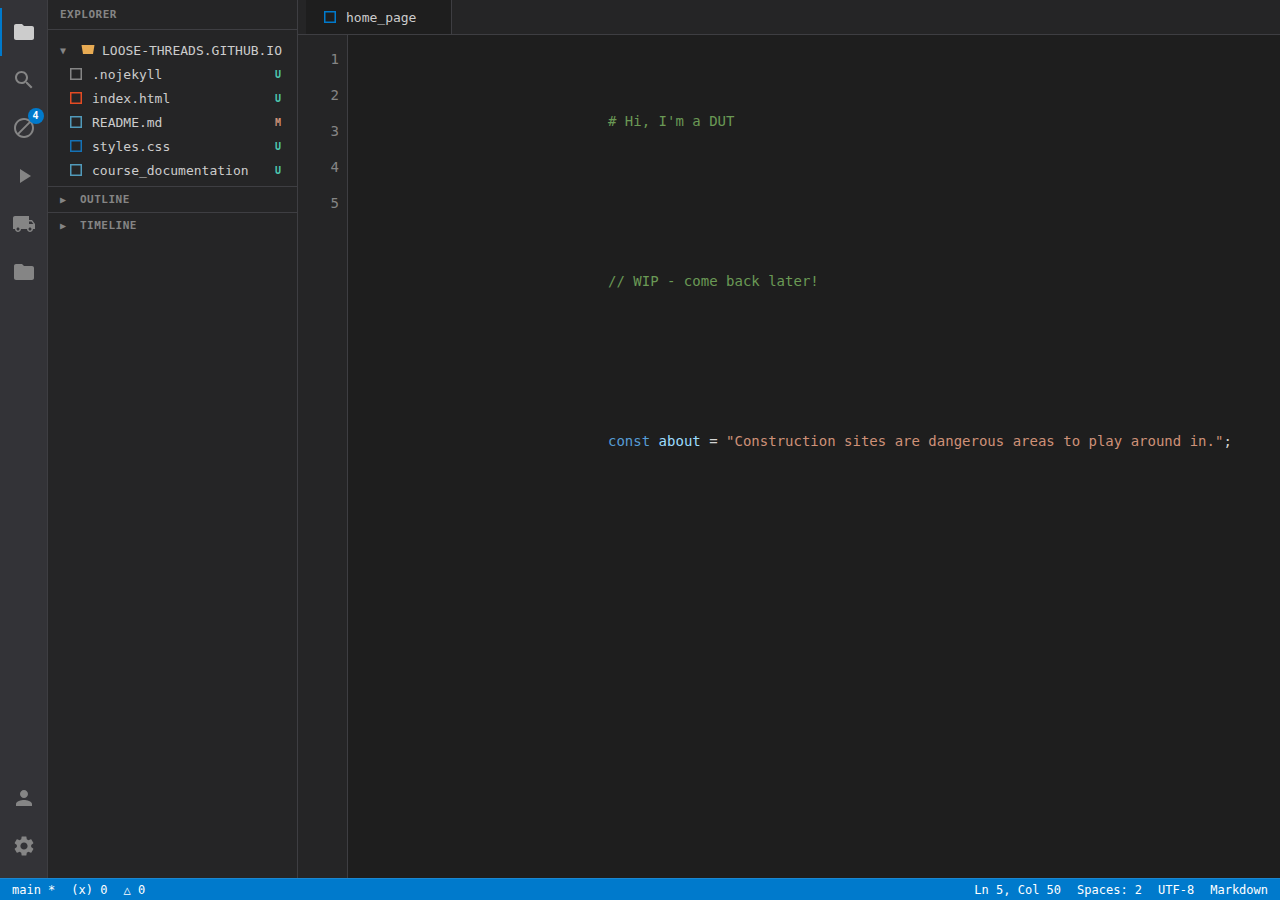
<file: index.html>
<!DOCTYPE html>
<html lang="en">
<head>
    <meta charset="UTF-8">
    <meta name="viewport" content="width=device-width, initial-scale=1.0">
    <title>Home - Personal Site</title>
    <link rel="stylesheet" href="styles.css">
    <script src="script.js" defer></script>
</head>
<body>
    <div class="container">
        <!-- Activity Bar (VSCode-style) -->
        <div class="activity-bar">
            <div class="activity-icon active" title="Explorer" data-view="explorer">
                <svg width="24" height="24" viewBox="0 0 24 24" fill="currentColor">
                    <path d="M10 4H4c-1.1 0-1.99.9-1.99 2L2 18c0 1.1.9 2 2 2h16c1.1 0 2-.9 2-2V8c0-1.1-.9-2-2-2h-8l-2-2z"/>
                </svg>
            </div>
            <div class="activity-icon" title="Search">
                <svg width="24" height="24" viewBox="0 0 24 24" fill="currentColor">
                    <path d="M15.5 14h-.79l-.28-.27C15.41 12.59 16 11.11 16 9.5 16 5.91 13.09 3 9.5 3S3 5.91 3 9.5 5.91 16 9.5 16c1.61 0 3.09-.59 4.23-1.57l.27.28v.79l5 4.99L20.49 19l-4.99-5zm-6 0C7.01 14 5 11.99 5 9.5S7.01 5 9.5 5 14 7.01 14 9.5 11.99 14 9.5 14z"/>
                </svg>
            </div>
            <div class="activity-icon has-badge" title="Source Control">
                <svg width="24" height="24" viewBox="0 0 24 24" fill="currentColor">
                    <path d="M12 2C6.48 2 2 6.48 2 12s4.48 10 10 10 10-4.48 10-10S17.52 2 12 2zM4 12c0-4.42 3.58-8 8-8 1.85 0 3.55.63 4.9 1.69L5.69 16.9C4.63 15.55 4 13.85 4 12zm8 8c-1.85 0-3.55-.63-4.9-1.69L18.31 7.1C19.37 8.45 20 10.15 20 12c0 4.42-3.58 8-8 8z"/>
                </svg>
                <span class="activity-badge">4</span>
            </div>
            <div class="activity-icon" title="Run and Debug">
                <svg width="24" height="24" viewBox="0 0 24 24" fill="currentColor">
                    <path d="M8 5v14l11-7z"/>
                </svg>
            </div>
            <div class="activity-icon" title="Extensions">
                <svg width="24" height="24" viewBox="0 0 24 24" fill="currentColor">
                    <path d="M20 8h-3V4H3c-1.1 0-2 .9-2 2v11h2c0 1.66 1.34 3 3 3s3-1.34 3-3h6c0 1.66 1.34 3 3 3s3-1.34 3-3h2v-5l-3-4zM6 18.5c-.83 0-1.5-.67-1.5-1.5s.67-1.5 1.5-1.5 1.5.67 1.5 1.5-.67 1.5-1.5 1.5zm13.5-9l1.96 2.5H17V9.5h2.5zm-1.5 9c-.83 0-1.5-.67-1.5-1.5s.67-1.5 1.5-1.5 1.5.67 1.5 1.5-.67 1.5-1.5 1.5z"/>
                </svg>
            </div>
            <div class="activity-icon" title="Portfolio" data-view="portfolio">
                <svg width="24" height="24" viewBox="0 0 24 24" fill="currentColor">
                    <path d="M10 4H4c-1.1 0-1.99.9-1.99 2L2 18c0 1.1.9 2 2 2h16c1.1 0 2-.9 2-2V8c0-1.1-.9-2-2-2h-8l-2-2z"/>
                </svg>
            </div>
            <div class="activity-bar-spacer"></div>
            <div class="activity-icon" title="Account">
                <svg width="24" height="24" viewBox="0 0 24 24" fill="currentColor">
                    <path d="M12 12c2.21 0 4-1.79 4-4s-1.79-4-4-4-4 1.79-4 4 1.79 4 4 4zm0 2c-2.67 0-8 1.34-8 4v2h16v-2c0-2.66-5.33-4-8-4z"/>
                </svg>
            </div>
            <div class="activity-icon" title="Settings">
                <svg width="24" height="24" viewBox="0 0 24 24" fill="currentColor">
                    <path d="M19.14 12.94c.04-.31.06-.63.06-.94 0-.31-.02-.63-.06-.94l2.03-1.58c.18-.14.23-.41.12-.61l-1.92-3.32c-.12-.22-.37-.29-.59-.22l-2.39.96c-.5-.38-1.03-.7-1.62-.94l-.36-2.54c-.04-.24-.24-.41-.48-.41h-3.84c-.24 0-.43.17-.47.41l-.36 2.54c-.59.24-1.13.57-1.62.94l-2.39-.96c-.22-.08-.47 0-.59.22L2.74 8.87c-.12.21-.08.47.12.61l2.03 1.58c-.04.31-.06.63-.06.94s.02.63.06.94l-2.03 1.58c-.18.14-.23.41-.12.61l1.92 3.32c.12.22.37.29.59.22l2.39-.96c.5.38 1.03.7 1.62.94l.36 2.54c.04.24.24.41.48.41h3.84c.24 0 .44-.17.47-.41l.36-2.54c.59-.24 1.13-.56 1.62-.94l2.39.96c.22.08.47 0 .59-.22l1.92-3.32c.12-.22.07-.47-.12-.61l-2.01-1.58zM12 15.6c-1.98 0-3.6-1.62-3.6-3.6s1.62-3.6 3.6-3.6 3.6 1.62 3.6 3.6-1.62 3.6-3.6 3.6z"/>
                </svg>
            </div>
        </div>

        <!-- Sidebar -->
        <div class="sidebar" id="explorer-sidebar">
            <div class="sidebar-header">
                <span class="sidebar-title">EXPLORER</span>
            </div>
            <div class="sidebar-content">
                <div class="file-tree">
                    <div class="folder-section">
                        <span class="folder-toggle">▼</span>
                        <span class="folder-icon">
                            <svg width="16" height="16" viewBox="0 0 16 16" fill="currentColor"><path d="M1.5 3h13l-1.5 9h-10L1.5 3z"/></svg>
                        </span>
                        <span class="folder-name">LOOSE-THREADS.GITHUB.IO</span>
                    </div>
                    <div class="folder-children">
                        <div class="file-item">
                            <span class="file-icon file-plain"><svg width="16" height="16" viewBox="0 0 16 16" fill="currentColor"><path d="M2 2h12v12H2V2zm1.5 1.5v9h9v-9h-9z"/></svg></span>
                            <span class="file-name">.nojekyll</span>
                            <span class="git-status git-untracked">U</span>
                        </div>
                        <div class="file-item">
                            <span class="file-icon file-html"><svg width="16" height="16" viewBox="0 0 16 16" fill="currentColor"><path d="M2 2h12v12H2V2zm1.5 1.5v9h9v-9h-9z"/></svg></span>
                            <span class="file-name">index.html</span>
                            <span class="git-status git-untracked">U</span>
                        </div>
                        <div class="file-item">
                            <span class="file-icon file-md"><svg width="16" height="16" viewBox="0 0 16 16" fill="currentColor"><path d="M2 2h12v12H2V2zm1.5 1.5v9h9v-9h-9z"/></svg></span>
                            <span class="file-name">README.md</span>
                            <span class="git-status git-modified">M</span>
                        </div>
                        <div class="file-item">
                            <span class="file-icon file-css"><svg width="16" height="16" viewBox="0 0 16 16" fill="currentColor"><path d="M2 2h12v12H2V2zm1.5 1.5v9h9v-9h-9z"/></svg></span>
                            <span class="file-name">styles.css</span>
                            <span class="git-status git-untracked">U</span>
                        </div>
                        <div class="file-item" data-file="course_documentation">
                            <span class="file-icon file-md"><svg width="16" height="16" viewBox="0 0 16 16" fill="currentColor"><path d="M2 2h12v12H2V2zm1.5 1.5v9h9v-9h-9z"/></svg></span>
                            <span class="file-name">course_documentation</span>
                            <span class="git-status git-untracked">U</span>
                        </div>
                    </div>
                </div>
                <div class="sidebar-section">
                    <span class="section-toggle">▶</span>
                    <span class="section-title">OUTLINE</span>
                </div>
                <div class="sidebar-section">
                    <span class="section-toggle">▶</span>
                    <span class="section-title">TIMELINE</span>
                </div>
            </div>
        </div>

        <!-- Portfolio Sidebar (Remote Explorer style) -->
        <div class="sidebar portfolio-sidebar" id="portfolio-sidebar" style="display: none;">
            <div class="sidebar-header">
                <span class="sidebar-title">PORTFOLIO</span>
            </div>
            <div class="sidebar-content">
                <div class="portfolio-dropdown">
                    <select class="portfolio-select">
                        <option>All Projects</option>
                    </select>
                    <div class="portfolio-actions">
                        <button class="portfolio-action-btn" title="Refresh">
                            <svg width="16" height="16" viewBox="0 0 16 16" fill="currentColor">
                                <path d="M8 0a8 8 0 1 0 0 16A8 8 0 0 0 8 0zM7.5 4.025a.5.5 0 0 1 .5-.5h1.5a.5.5 0 0 1 0 1H8.5v1.5a.5.5 0 0 1-1 0v-1.5zm-2 4a.5.5 0 0 1 .5.5h1.5a.5.5 0 0 1 0-1H6.5V6.5a.5.5 0 0 1 1 0v1.5z"/>
                            </svg>
                        </button>
                        <button class="portfolio-action-btn" title="Collapse All">
                            <svg width="16" height="16" viewBox="0 0 16 16" fill="currentColor">
                                <path d="M1 8a7 7 0 1 0 14 0A7 7 0 0 0 1 8zm15 0A8 8 0 1 1 0 8a8 8 0 0 1 16 0zM4.5 7.5a.5.5 0 0 0 0 1h7a.5.5 0 0 0 0-1h-7z"/>
                            </svg>
                        </button>
                    </div>
                </div>
                
                <div class="portfolio-section">
                    <div class="portfolio-section-header" data-toggle="hw">
                        <span class="portfolio-toggle">▼</span>
                        <span class="portfolio-section-title">HW</span>
                    </div>
                    <div class="portfolio-section-content" id="hw-content">
                        <div class="portfolio-item">
                            <span class="portfolio-item-icon">📄</span>
                            <span class="portfolio-item-name">Project 1</span>
                        </div>
                    </div>
                </div>
                
                <div class="portfolio-section">
                    <div class="portfolio-section-header" data-toggle="systems">
                        <span class="portfolio-toggle">▼</span>
                        <span class="portfolio-section-title">Systems</span>
                    </div>
                    <div class="portfolio-section-content" id="systems-content">
                        <div class="portfolio-item">
                            <span class="portfolio-item-icon">📄</span>
                            <span class="portfolio-item-name">System 1</span>
                        </div>
                    </div>
                </div>
                
                <div class="sidebar-section portfolio-help">
                    <span class="section-toggle">▶</span>
                    <span class="section-title">HELP AND FEEDBACK</span>
                </div>
            </div>
        </div>

        <!-- Editor Area -->
        <div class="editor-area">
            <div class="editor-tabs" id="editor-tabs">
                <div class="tab active" data-tab="home_page">
                    <span class="tab-icon">
                        <svg width="16" height="16" viewBox="0 0 16 16" fill="currentColor"><path d="M2 2v12h12V2H2zm1.5 1.5h9v9h-9v-9z"/></svg>
                    </span>
                    <span class="tab-name">home_page</span>
                    <span class="tab-close">×</span>
                </div>
            </div>
            <div class="editor-content">
                <!-- Home Page Content -->
                <div class="tab-content active" data-content="home_page">
                    <div class="editor-line-numbers">
                        <span>1</span>
                        <span>2</span>
                        <span>3</span>
                        <span>4</span>
                        <span>5</span>
                    </div>
                    <div class="editor-text">
                        <div class="line">
                            <span class="comment"># Hi, I'm a DUT </span>
                        </div>
                        <div class="line"></div>
                        <div class="line">
                            <span class="comment">// WIP - come back later! </span>
                        </div>
                        <div class="line"></div>
                        <div class="line">
                            <span class="keyword">const</span> <span class="variable">about</span> <span class="operator">=</span> <span class="string">"Construction sites are dangerous areas to play around in."</span><span class="punctuation">;</span>
                        </div>
                    </div>
                </div>
                
                <!-- Course Documentation Content -->
                <div class="tab-content notion-content" data-content="course_documentation">
                    <div class="notion-page">
                        <div class="notion-header">
                            <h1 class="notion-title">Course Documentation</h1>
                        </div>
                        <div class="notion-body">
                            <!-- 2025WT1 -->
                            <div class="notion-section">
                                <h2 class="notion-heading">2025WT1</h2>
                                <div class="notion-course-list">
                                    <a href="courses/elec402.html" class="notion-course-link">
                                        <div class="notion-course-item">
                                            <span class="course-name"><span class="course-code">ELEC 402:</span> Introduction to VLSI Systems</span>
                                        </div>
                                    </a>
                                    <a href="courses/cpen442.html" class="notion-course-link">
                                        <div class="notion-course-item">
                                            <span class="course-name"><span class="course-code">CPEN 442:</span> Introduction to Computer Security</span>
                                        </div>
                                    </a>
                                    <a href="courses/cpsc418.html" class="notion-course-link">
                                        <div class="notion-course-item">
                                            <span class="course-name"><span class="course-code">CPSC 418:</span> Parallel Computation</span>
                                        </div>
                                    </a>
                                    <a href="courses/cpsc340.html" class="notion-course-link">
                                        <div class="notion-course-item">
                                            <span class="course-name"><span class="course-code">CPSC 340:</span> Machine Learning and Data Mining</span>
                                        </div>
                                    </a>
                                </div>
                            </div>
                            
                            <!-- 2025WT2 -->
                            <div class="notion-section">
                                <h2 class="notion-heading">2025WT2</h2>
                                <div class="notion-course-list">
                                    <a href="courses/course3.html" class="notion-course-link">
                                        <div class="notion-course-item">
                                            <span class="course-name"><span class="course-code">COURSE 3:</span> Course Name 3</span>
                                        </div>
                                    </a>
                                </div>
                            </div>
                        </div>
                    </div>
                </div>
            </div>
        </div>
    </div>

    <!-- Status Bar (VSCode-style) -->
    <div class="status-bar">
        <div class="status-left">
            <span class="status-item status-branch">main *</span>
            <span class="status-item status-errors">(x) 0</span>
            <span class="status-item status-warnings">△ 0</span>
        </div>
        <div class="status-right">
            <span class="status-item">Ln 5, Col 50</span>
            <span class="status-item">Spaces: 2</span>
            <span class="status-item">UTF-8</span>
            <span class="status-item">Markdown</span>
        </div>
    </div>
</body>
</html>
</file>
<file: styles.css>
/* VSCode-inspired color scheme */
:root {
    --bg-primary: #1e1e1e;
    --bg-secondary: #252526;
    --bg-tertiary: #2d2d30;
    --bg-hover: #2a2d2e;
    --bg-active: #37373d;
    --border-color: #3e3e42;
    --text-primary: #cccccc;
    --text-secondary: #858585;
    --text-muted: #6a6a6a;
    --accent-blue: #007acc;
    --accent-blue-hover: #1a8cd8;
    --activity-bar-bg: #333337;
    --sidebar-bg: #252526;
    --editor-bg: #1e1e1e;
    --status-bar-bg: #007acc;
    --line-number-color: #858585;
}

* {
    margin: 0;
    padding: 0;
    box-sizing: border-box;
}

body {
    font-family: 'Segoe UI', 'SF Mono', 'Monaco', 'Cascadia Code', 'Roboto Mono', monospace;
    background-color: var(--bg-primary);
    color: var(--text-primary);
    overflow: hidden;
    height: 100vh;
    display: flex;
    flex-direction: column;
}

.container {
    display: flex;
    flex: 1;
    overflow: hidden;
}

/* Activity Bar */
.activity-bar {
    width: 48px;
    background-color: var(--activity-bar-bg);
    display: flex;
    flex-direction: column;
    align-items: center;
    padding: 8px 0;
    border-right: 1px solid var(--border-color);
}

.activity-icon {
    width: 48px;
    height: 48px;
    display: flex;
    align-items: center;
    justify-content: center;
    cursor: pointer;
    color: var(--text-secondary);
    transition: background-color 0.2s, color 0.2s;
    position: relative;
}

.activity-icon:hover {
    background-color: var(--bg-hover);
}

.activity-icon.active {
    color: var(--text-primary);
}

.activity-icon.active::before {
    content: '';
    position: absolute;
    left: 0;
    top: 0;
    bottom: 0;
    width: 2px;
    background-color: var(--accent-blue);
}

.activity-icon svg {
    width: 24px;
    height: 24px;
}

.activity-icon.has-badge {
    position: relative;
}

.activity-badge {
    position: absolute;
    top: 4px;
    right: 4px;
    min-width: 16px;
    height: 16px;
    padding: 0 4px;
    font-size: 10px;
    font-weight: 600;
    line-height: 16px;
    text-align: center;
    background-color: var(--accent-blue);
    color: #fff;
    border-radius: 8px;
}

.activity-bar-spacer {
    flex: 1;
    min-height: 24px;
}

/* Sidebar */
.sidebar {
    width: 250px;
    background-color: var(--sidebar-bg);
    display: flex;
    flex-direction: column;
    border-right: 1px solid var(--border-color);
}

.sidebar-header {
    padding: 8px 12px;
    font-size: 11px;
    font-weight: 600;
    text-transform: uppercase;
    letter-spacing: 0.5px;
    color: var(--text-secondary);
    border-bottom: 1px solid var(--border-color);
}

.sidebar-content {
    flex: 1;
    overflow-y: auto;
    padding: 4px 0;
}

.file-tree {
    padding: 4px 0;
}

.file-item {
    display: flex;
    align-items: center;
    padding: 4px 12px;
    cursor: pointer;
    font-size: 13px;
    color: var(--text-primary);
    transition: background-color 0.15s;
}

.file-item:hover {
    background-color: var(--bg-hover);
}

.file-item.active {
    background-color: var(--bg-active);
}

.file-icon {
    margin-right: 8px;
    width: 16px;
    height: 16px;
    display: flex;
    align-items: center;
    justify-content: center;
    flex-shrink: 0;
}

.file-icon svg {
    width: 16px;
    height: 16px;
}

.file-icon.file-html { color: #e44b23; }
.file-icon.file-css { color: #1572b6; }
.file-icon.file-md { color: #519aba; }
.file-icon.file-plain { color: var(--text-secondary); }

.file-name {
    flex: 1;
    min-width: 0;
}

/* Git status in Explorer */
.git-status {
    font-size: 10px;
    font-weight: 600;
    padding: 0 4px;
    border-radius: 2px;
    flex-shrink: 0;
}

.git-untracked {
    color: #4ec9b0;
}

.git-modified {
    color: #ce9178;
}

/* Folder section (VSCode Explorer tree) */
.folder-section {
    display: flex;
    align-items: center;
    padding: 4px 12px;
    cursor: pointer;
    font-size: 13px;
    color: var(--text-primary);
    user-select: none;
}

.folder-section:hover {
    background-color: var(--bg-hover);
}

.folder-toggle {
    width: 16px;
    margin-right: 4px;
    font-size: 10px;
    color: var(--text-secondary);
    flex-shrink: 0;
}

.folder-icon {
    margin-right: 6px;
    display: flex;
    align-items: center;
    color: #e8ab53;
}

.folder-icon svg {
    width: 16px;
    height: 16px;
}

.folder-name {
    flex: 1;
    overflow: hidden;
    text-overflow: ellipsis;
}

.folder-children {
    padding-left: 8px;
}

/* OUTLINE / TIMELINE sections */
.sidebar-section {
    display: flex;
    align-items: center;
    padding: 6px 12px;
    cursor: pointer;
    font-size: 11px;
    font-weight: 600;
    text-transform: uppercase;
    letter-spacing: 0.5px;
    color: var(--text-secondary);
    border-top: 1px solid var(--border-color);
    user-select: none;
}

.sidebar-section:hover {
    background-color: var(--bg-hover);
}

.sidebar-section .section-toggle {
    width: 16px;
    margin-right: 4px;
    font-size: 10px;
    flex-shrink: 0;
}

.sidebar-section .section-title {
    flex: 1;
}


/* Editor Area */
.editor-area {
    flex: 1;
    display: flex;
    flex-direction: column;
    background-color: var(--editor-bg);
}

.editor-tabs {
    display: flex;
    background-color: var(--bg-secondary);
    border-bottom: 1px solid var(--border-color);
    padding: 0 8px;
    overflow-x: auto;
}

.tab {
    display: flex;
    align-items: center;
    padding: 8px 16px;
    background-color: var(--bg-tertiary);
    border-right: 1px solid var(--border-color);
    cursor: pointer;
    font-size: 13px;
    color: var(--text-secondary);
    transition: background-color 0.15s;
    min-width: 120px;
}

.tab:hover {
    background-color: var(--bg-hover);
}

.tab.active {
    background-color: var(--editor-bg);
    color: var(--text-primary);
    border-bottom: 1px solid var(--editor-bg);
    margin-bottom: -1px;
}

.tab-icon {
    margin-right: 8px;
    display: flex;
    align-items: center;
}

.tab-icon svg {
    width: 16px;
    height: 16px;
    color: var(--text-secondary);
}

.tab.active .tab-icon svg {
    color: var(--accent-blue);
}

.tab-name {
    flex: 1;
}

.tab-close {
    margin-left: 8px;
    opacity: 0;
    transition: opacity 0.15s;
    font-size: 18px;
    line-height: 1;
}

.tab:hover .tab-close {
    opacity: 0.7;
}

.tab:hover .tab-close:hover {
    opacity: 1;
}

.editor-content {
    flex: 1;
    display: flex;
    overflow: hidden;
    position: relative;
}

.tab-content {
    flex: 1;
    display: none;
    overflow: hidden;
}

.tab-content.active {
    display: flex;
}

.tab-content.notion-content {
    display: none;
    overflow-y: auto;
    overflow-x: hidden;
}

.tab-content.notion-content.active {
    display: block;
}

.editor-line-numbers {
    width: 50px;
    padding: 16px 8px;
    text-align: right;
    font-size: 14px;
    color: var(--line-number-color);
    user-select: none;
    background-color: var(--bg-secondary);
    border-right: 1px solid var(--border-color);
    display: flex;
    flex-direction: column;
    gap: 20px;
}

.editor-text {
    flex: 1;
    padding: 16px 24px;
    font-size: 14px;
    line-height: 20px;
    font-family: 'SF Mono', 'Monaco', 'Cascadia Code', 'Roboto Mono', monospace;
    overflow-y: auto;
    white-space: pre;
}

.editor-text .line {
    min-height: 20px;
    display: block;
}

/* Syntax highlighting */
.comment {
    color: #6a9955;
}

.string {
    color: #ce9178;
}

.keyword {
    color: #569cd6;
}

.variable {
    color: #9cdcfe;
}

.operator {
    color: #d4d4d4;
}

.punctuation {
    color: #d4d4d4;
}

/* Status Bar */
.status-bar {
    height: 22px;
    background-color: var(--status-bar-bg);
    display: flex;
    justify-content: space-between;
    align-items: center;
    padding: 0 12px;
    font-size: 12px;
    color: #ffffff;
    border-top: 1px solid rgba(255, 255, 255, 0.1);
}

.status-left,
.status-right {
    display: flex;
    gap: 16px;
}

.status-item {
    cursor: default;
}

/* Scrollbar styling */
::-webkit-scrollbar {
    width: 10px;
    height: 10px;
}

::-webkit-scrollbar-track {
    background: var(--bg-secondary);
}

::-webkit-scrollbar-thumb {
    background: var(--bg-tertiary);
    border-radius: 5px;
}

::-webkit-scrollbar-thumb:hover {
    background: var(--bg-active);
}

/* Notion-style content */
.notion-content {
    background-color: #ffffff;
    color: #37352f;
    font-family: -apple-system, BlinkMacSystemFont, 'Segoe UI', Helvetica, 'Apple Color Emoji', Arial, sans-serif, 'Segoe UI Emoji', 'Segoe UI Symbol';
}

.notion-page {
    max-width: 900px;
    margin: 0 auto;
    padding: 96px 96px 96px 96px;
    min-height: 100%;
}

.notion-header {
    margin-bottom: 48px;
}

.notion-title {
    font-size: 40px;
    font-weight: 700;
    line-height: 1.2;
    color: #37352f;
    margin: 0;
    padding: 3px 2px;
}

.notion-body {
    font-size: 16px;
    line-height: 1.6;
}

.notion-section {
    margin-bottom: 48px;
}

.notion-heading {
    font-size: 24px;
    font-weight: 600;
    line-height: 1.3;
    color: #37352f;
    margin: 0 0 16px 0;
    padding: 3px 2px;
    border-bottom: 1px solid rgba(55, 53, 47, 0.09);
    padding-bottom: 8px;
}

.notion-course-list {
    display: flex;
    flex-direction: column;
    gap: 4px;
}

.notion-course-link {
    text-decoration: none;
    color: inherit;
    display: block;
}

.notion-course-item {
    padding: 8px 12px;
    border-radius: 3px;
    transition: background-color 0.1s;
    cursor: pointer;
    display: flex;
    align-items: center;
    min-height: 32px;
}

.notion-course-item:hover {
    background-color: rgba(55, 53, 47, 0.08);
}

.course-name {
    font-size: 16px;
    line-height: 1.5;
    color: #37352f;
    font-weight: 400;
}

.course-code {
    font-weight: 700;
}

/* Portfolio Sidebar (Remote Explorer style) */
.portfolio-sidebar {
    width: 250px;
    background-color: var(--sidebar-bg);
    display: flex;
    flex-direction: column;
    border-right: 1px solid var(--border-color);
}

.portfolio-dropdown {
    padding: 8px 12px;
    display: flex;
    align-items: center;
    gap: 8px;
    border-bottom: 1px solid var(--border-color);
}

.portfolio-select {
    flex: 1;
    background-color: var(--bg-tertiary);
    border: 1px solid var(--border-color);
    color: var(--text-primary);
    padding: 4px 8px;
    font-size: 12px;
    border-radius: 2px;
    cursor: pointer;
    outline: none;
}

.portfolio-select:hover {
    background-color: var(--bg-hover);
}

.portfolio-actions {
    display: flex;
    gap: 4px;
}

.portfolio-action-btn {
    width: 20px;
    height: 20px;
    display: flex;
    align-items: center;
    justify-content: center;
    background: transparent;
    border: none;
    color: var(--text-secondary);
    cursor: pointer;
    border-radius: 2px;
    padding: 0;
}

.portfolio-action-btn:hover {
    background-color: var(--bg-hover);
    color: var(--text-primary);
}

.portfolio-action-btn svg {
    width: 14px;
    height: 14px;
}

.portfolio-section {
    border-bottom: 1px solid var(--border-color);
}

.portfolio-section-header {
    display: flex;
    align-items: center;
    padding: 6px 12px;
    cursor: pointer;
    font-size: 11px;
    font-weight: 600;
    text-transform: uppercase;
    letter-spacing: 0.5px;
    color: var(--text-secondary);
    user-select: none;
    transition: background-color 0.15s;
}

.portfolio-section-header:hover {
    background-color: var(--bg-hover);
}

.portfolio-toggle {
    width: 16px;
    margin-right: 4px;
    font-size: 10px;
    flex-shrink: 0;
    color: var(--text-secondary);
}

.portfolio-section-title {
    flex: 1;
}

.portfolio-section-content {
    padding: 4px 0;
    display: block;
}

.portfolio-section-content.collapsed {
    display: none;
}

.portfolio-item {
    display: flex;
    align-items: center;
    padding: 4px 12px 4px 32px;
    cursor: pointer;
    font-size: 13px;
    color: var(--text-primary);
    transition: background-color 0.15s;
}

.portfolio-item:hover {
    background-color: var(--bg-hover);
}

.portfolio-item-icon {
    margin-right: 8px;
    font-size: 16px;
    width: 16px;
    height: 16px;
    display: flex;
    align-items: center;
    justify-content: center;
    flex-shrink: 0;
}

.portfolio-item-name {
    flex: 1;
    min-width: 0;
    overflow: hidden;
    text-overflow: ellipsis;
}

.portfolio-help {
    margin-top: auto;
    border-top: 1px solid var(--border-color);
}

/* Responsive adjustments */
@media (max-width: 768px) {
    .sidebar {
        width: 200px;
    }
    
    .activity-bar {
        width: 40px;
    }
    
    .activity-icon {
        width: 40px;
        height: 40px;
    }
    
    .notion-page {
        padding: 48px 24px;
    }
    
    .notion-title {
        font-size: 32px;
    }
}
</file>
